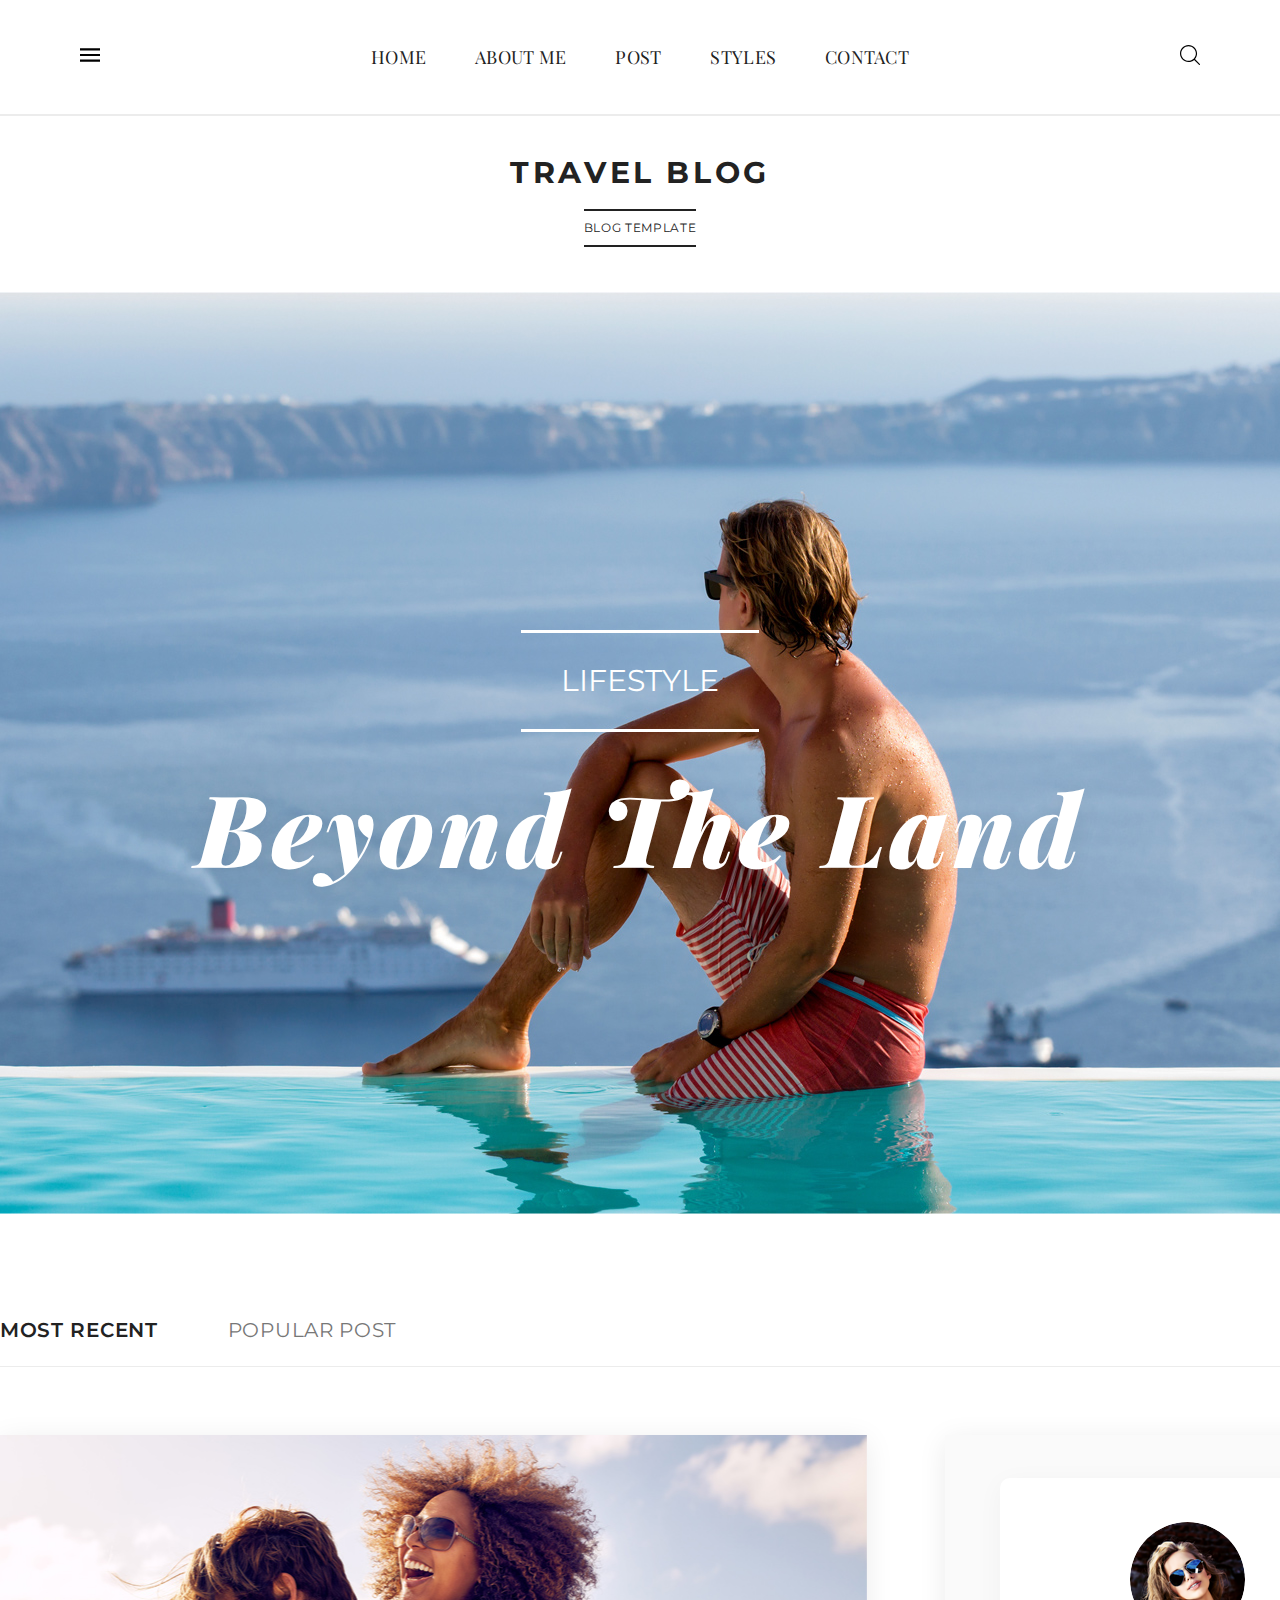
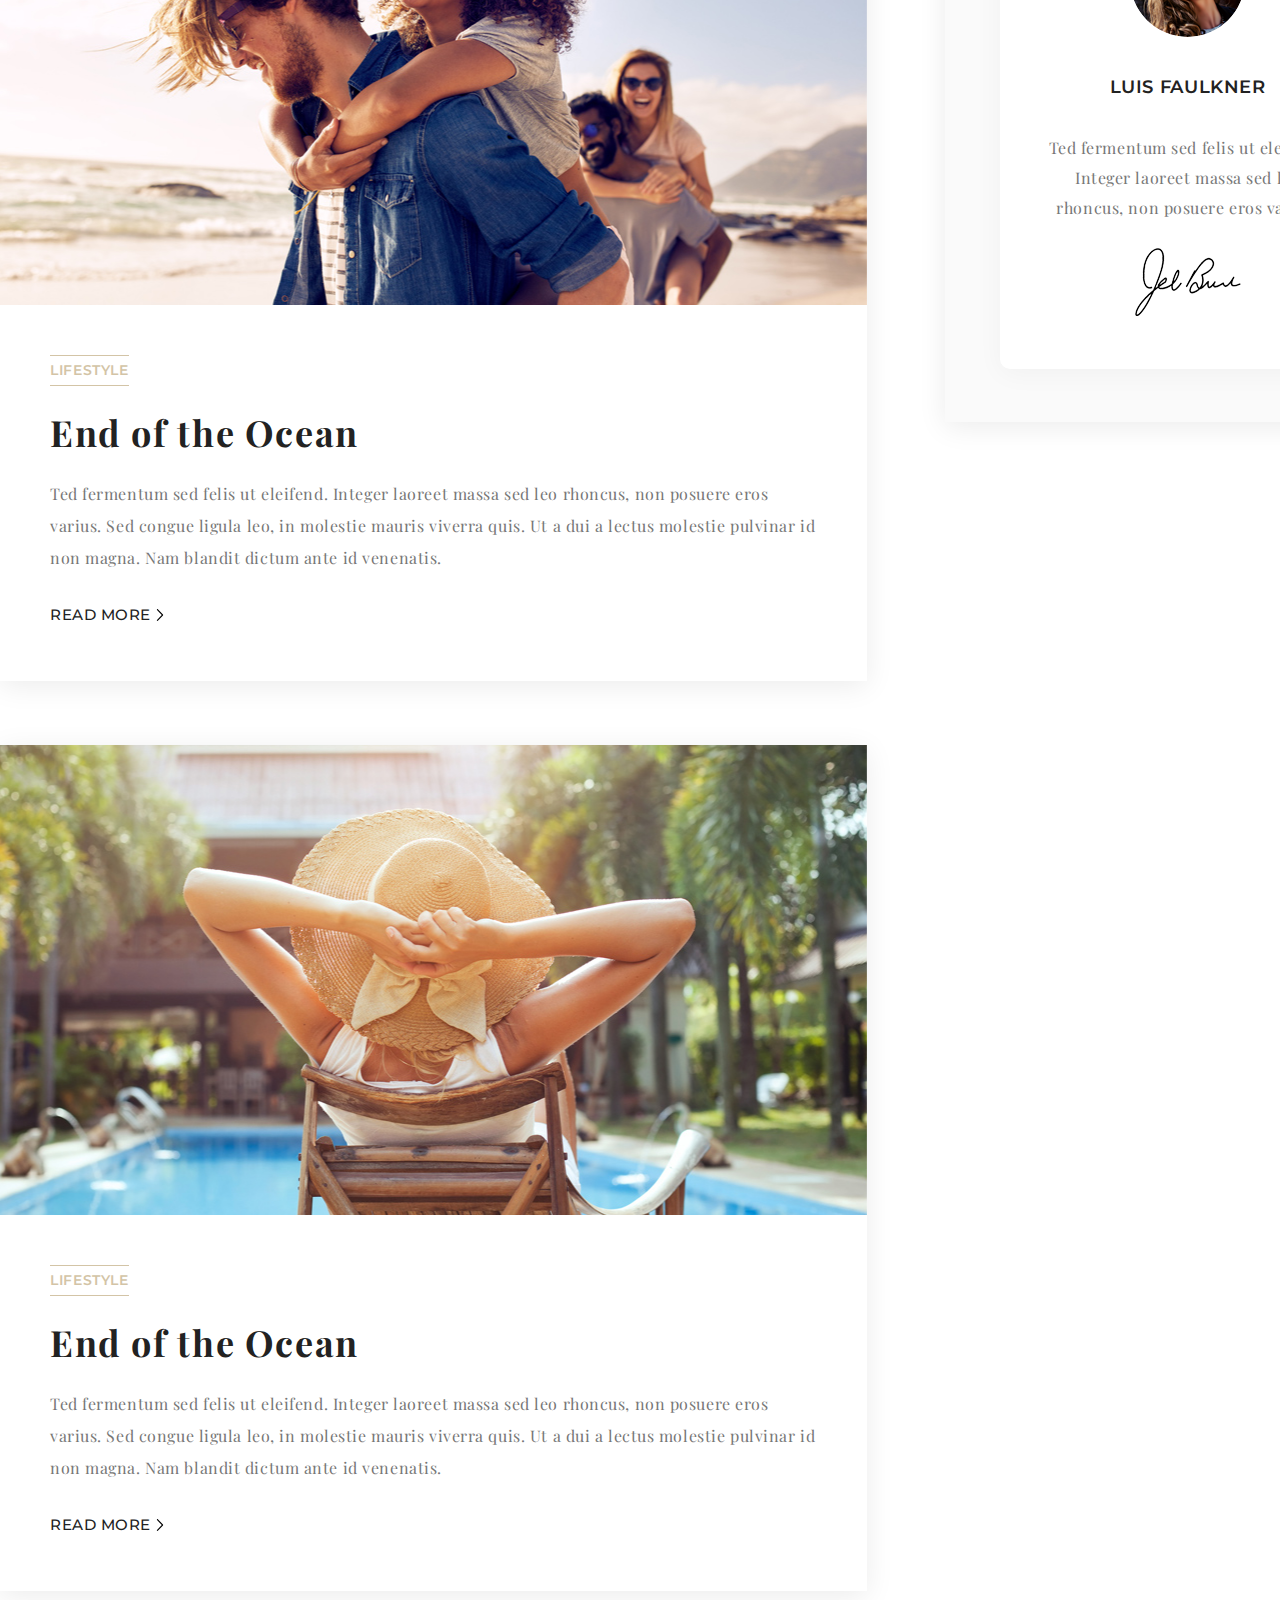
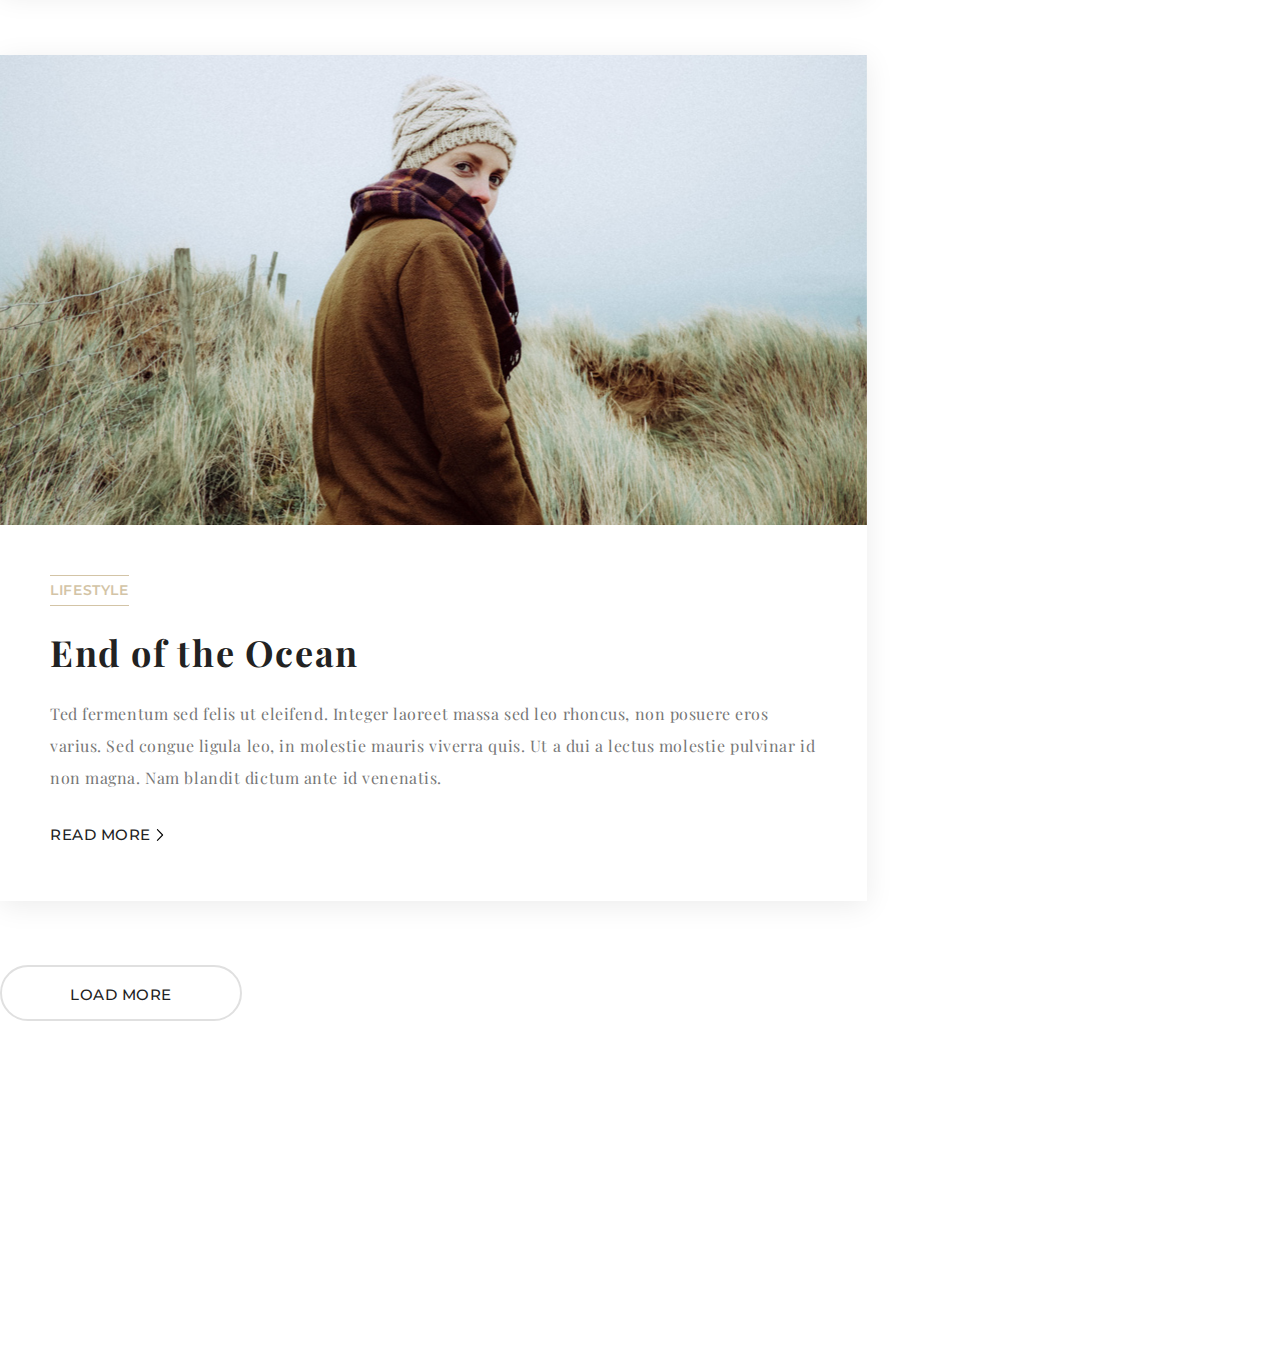
<file: travel-blog html part-1/index.html>
<!DOCTYPE html>
<html lang="en">
<head>
	<meta charset="UTF-8">
	<title>Travel Blog</title>
	<link rel="stylesheet" href="css/main.css">
	<link href="https://fonts.googleapis.com/css?family=Montserrat:400,500,700|Playfair+Display:400,700,900i&amp;subset=cyrillic" rel="stylesheet">

</head>
<body>

	<nav class="nav">
		<div class="nav__menu">
			<a href="#">
				<img src="img/icons/menu-button.svg" width="20" alt="">
			</a>
		</div>
		<div class="navigation">
			<a href="#" class="navigation__item">Home</a>
			<a href="#" class="navigation__item">ABOUT ME</a>
			<a href="#" class="navigation__item">Post</a>
			<a href="#" class="navigation__item">Styles</a>
			<a href="#" class="navigation__item">CONTACT</a>
		</div>
		<div class="nav__search">
			<a href="#">
				<img src="img/icons/magnifying-glass.svg" width="20" alt="">
			</a>
		</div>
	</nav>

	<header class="header" >
		<div class="header__title">Travel Blog</div>
		<div class="header__subtitle">Blog Template</div>
	</header>

	<div class="carousel">

		<div class="slide slide--one">
			<div class="slide__category">Lifestyle</div>
			<div class="slide__title">Beyond The Land</div>
		</div>
		
	</div>

	<main class="container">

		<div class="filter">
			<a href="#" class="filter__link filter__link--active">Most Recent</a>
			<a href="#" class="filter__link">Popular Post</a>
			<a href="#" class="filter__link filter__link--all-posts">All Post</a>
		</div>

		<div class="content-wrapper">
			<div class="content">

				<article class="post">
					<div class="post-img" style=" background-image: url(./img/post/post-1.jpg); "></div>
					<div class="post-content">

						<div class="post__cat">Lifestyle</div>
						<div class="post__title">End of the Ocean</div>
						<div class="post__text">Ted fermentum sed felis ut eleifend. Integer laoreet massa sed leo rhoncus, non posuere eros varius. Sed congue ligula leo, in molestie mauris viverra quis. Ut a dui a lectus molestie pulvinar id non magna. Nam blandit dictum ante id venenatis.  </div>
						<a href="#" class="read-more">Read More</a>

					</div>
				</article>

				<article class="post">
					<div class="post-img" style=" background-image: url(./img/post/post-2.jpg); "></div>
					<div class="post-content">

						<div class="post__cat">Lifestyle</div>
						<div class="post__title">End of the Ocean</div>
						<div class="post__text">Ted fermentum sed felis ut eleifend. Integer laoreet massa sed leo rhoncus, non posuere eros varius. Sed congue ligula leo, in molestie mauris viverra quis. Ut a dui a lectus molestie pulvinar id non magna. Nam blandit dictum ante id venenatis.  </div>
						<a href="#" class="read-more">Read More</a>

					</div>
				</article>

				<article class="post">
					<div class="post-img" style=" background-image: url(./img/post/post-3.jpg); "></div>
					<div class="post-content">

						<div class="post__cat">Lifestyle</div>
						<div class="post__title">End of the Ocean</div>
						<div class="post__text">Ted fermentum sed felis ut eleifend. Integer laoreet massa sed leo rhoncus, non posuere eros varius. Sed congue ligula leo, in molestie mauris viverra quis. Ut a dui a lectus molestie pulvinar id non magna. Nam blandit dictum ante id venenatis.  </div>
						<a href="#" class="read-more">Read More</a>

					</div>
				</article>

				<a href="#" class="load-more">Load More</a>

			</div>



			<div class="sidebar">

				<aside class="aside author">
					
					<div class="author__photo">
						<img src="img/avatar/img.png" alt="">
					</div>

					<div class="author__name">Luis Faulkner</div>
					<div class="author__text">Ted fermentum sed felis ut eleifend. Integer laoreet massa sed leo rhoncus, non posuere eros varius.</div>
					<img src="img/sign.png" class="author__sign" alt="">
					
				</aside>


				

			</div>
		</div>

	</main>


<br>
<br>
<br>
<br>
<br>
<br>
<br>
<br>
<br>
<br>
</body>
</html>
</file>
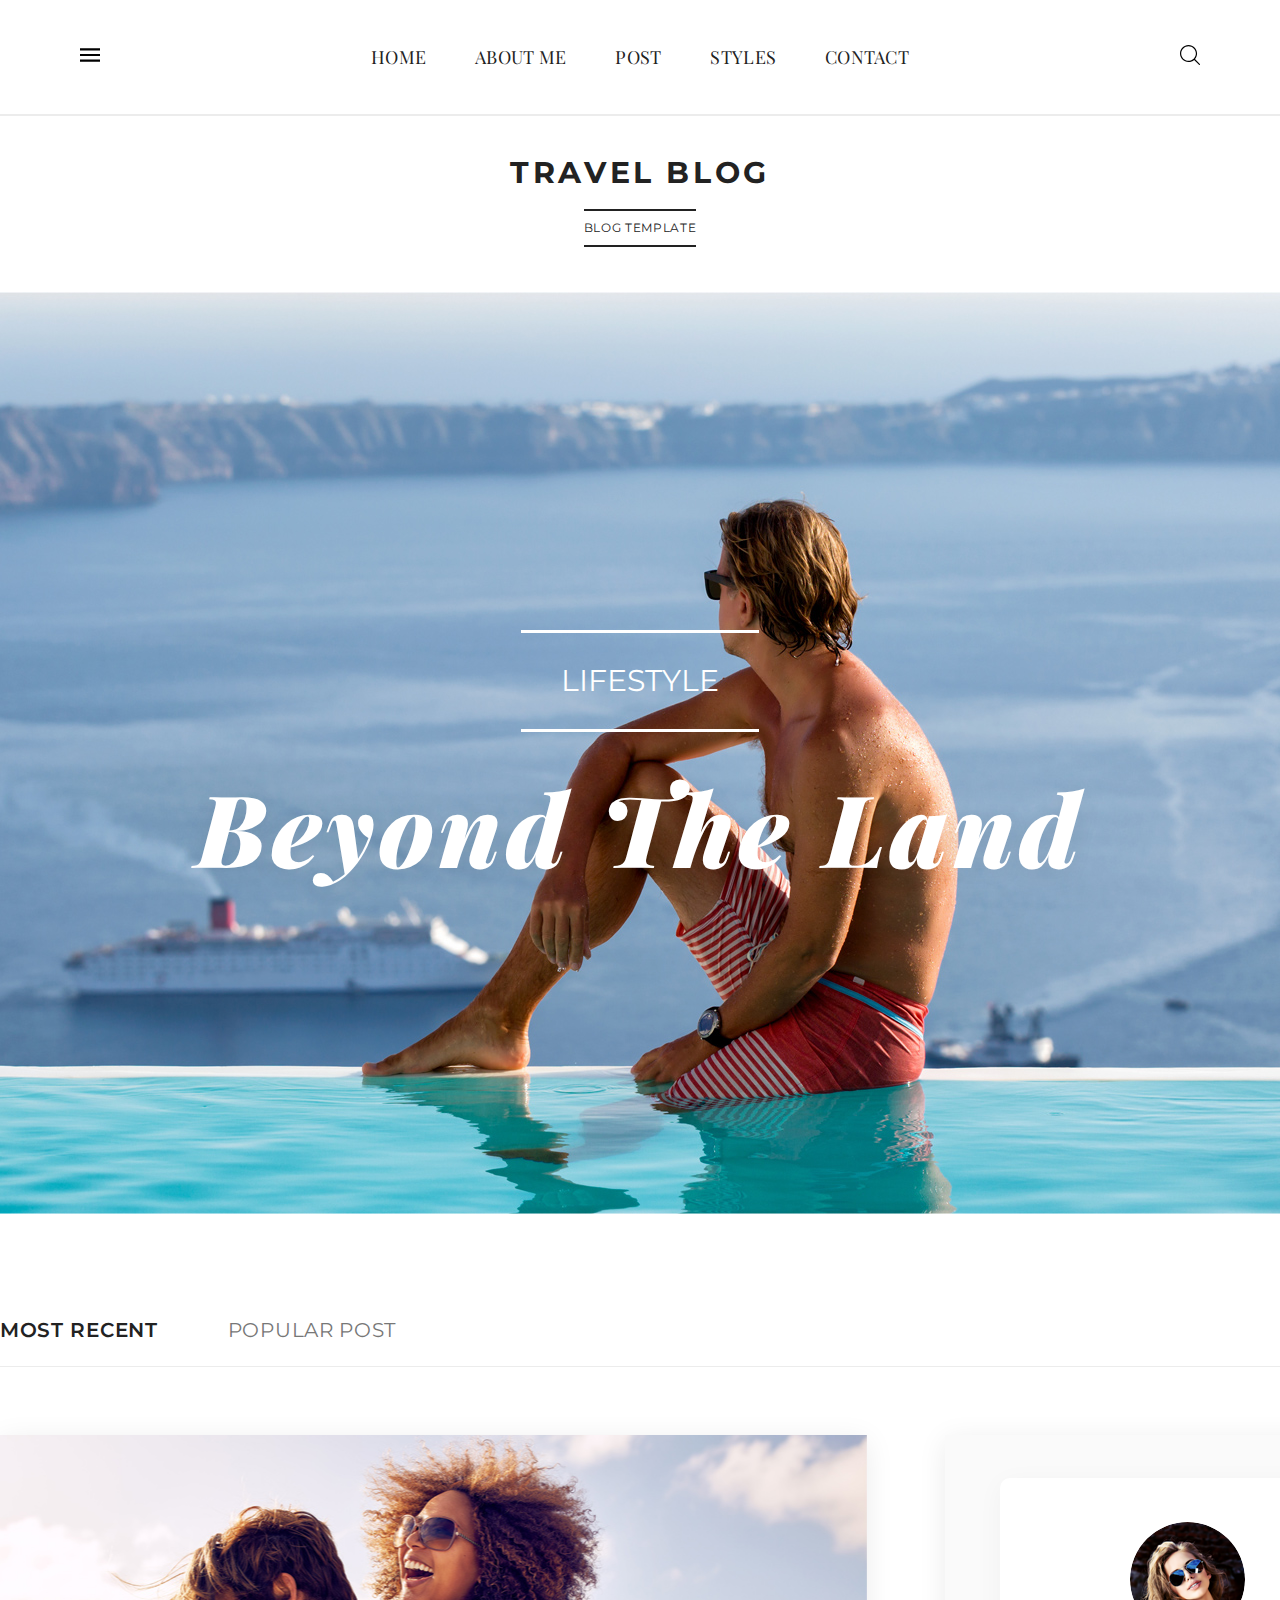
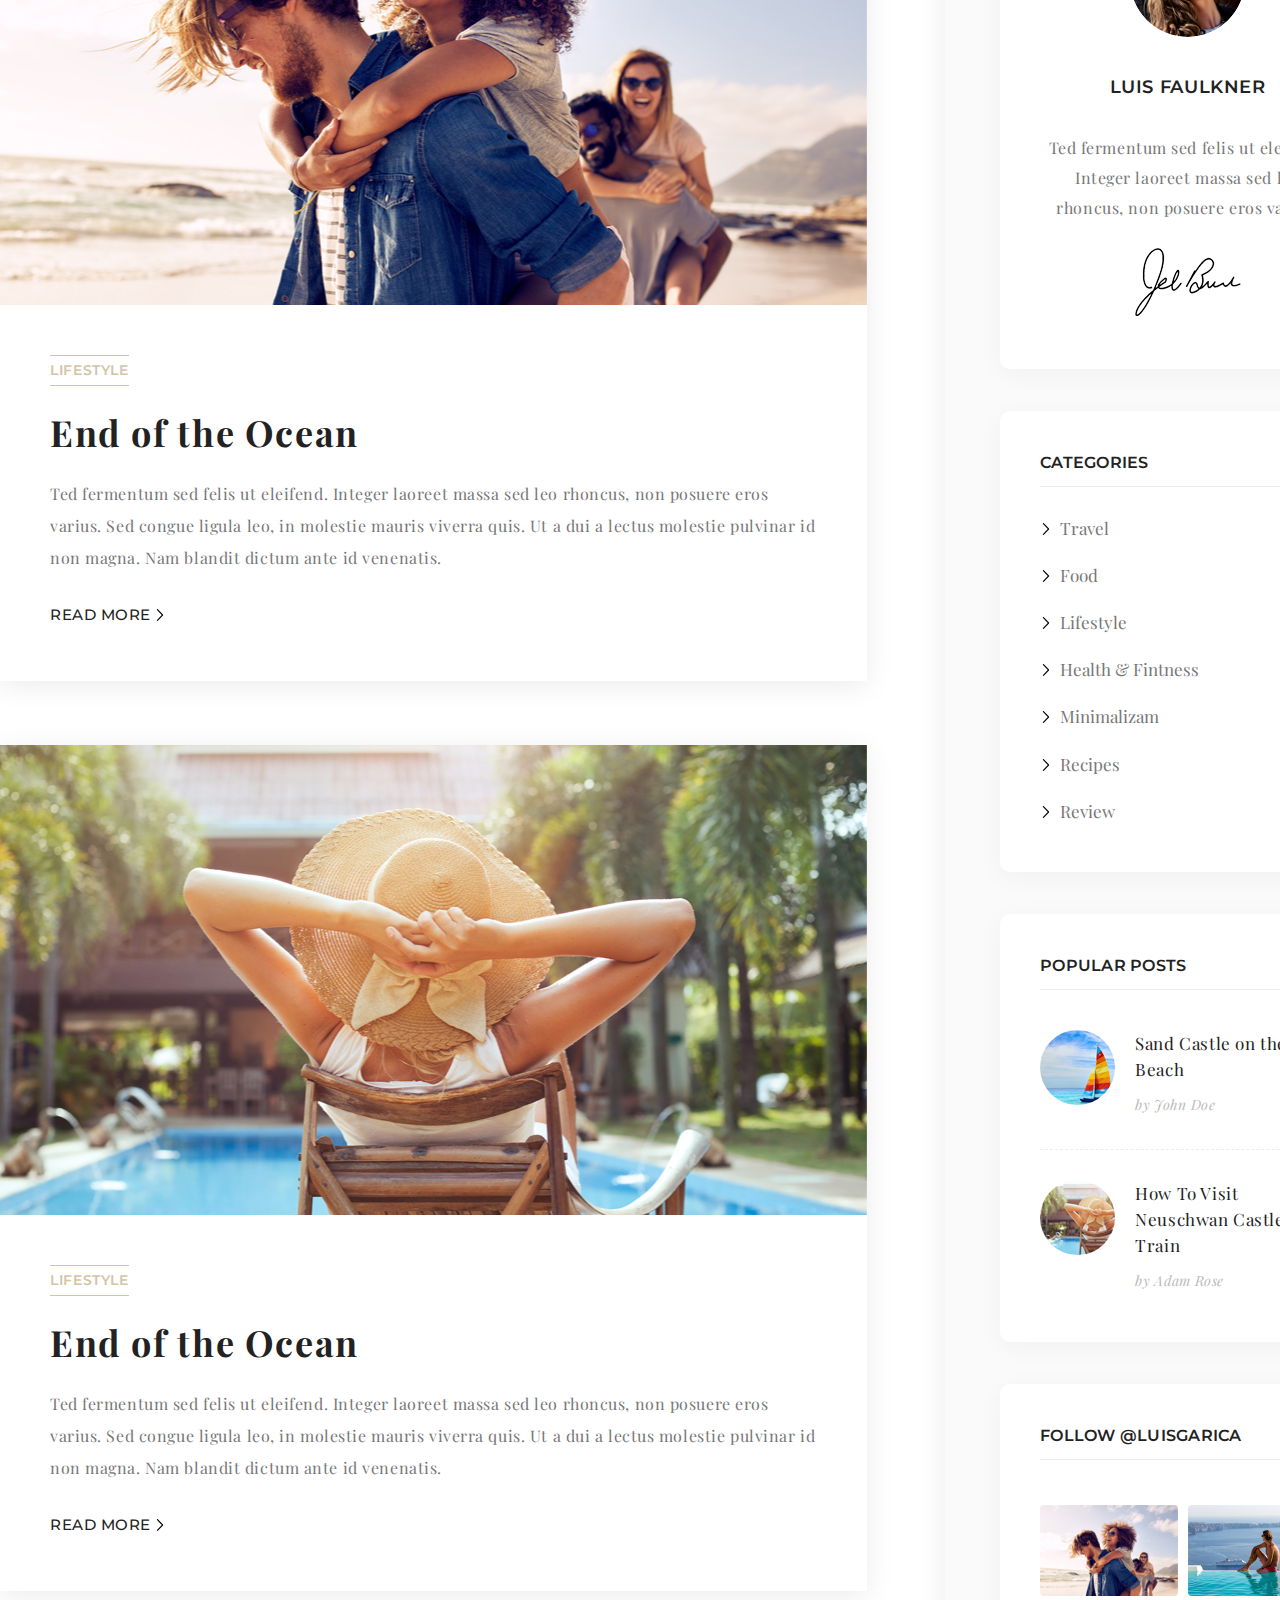
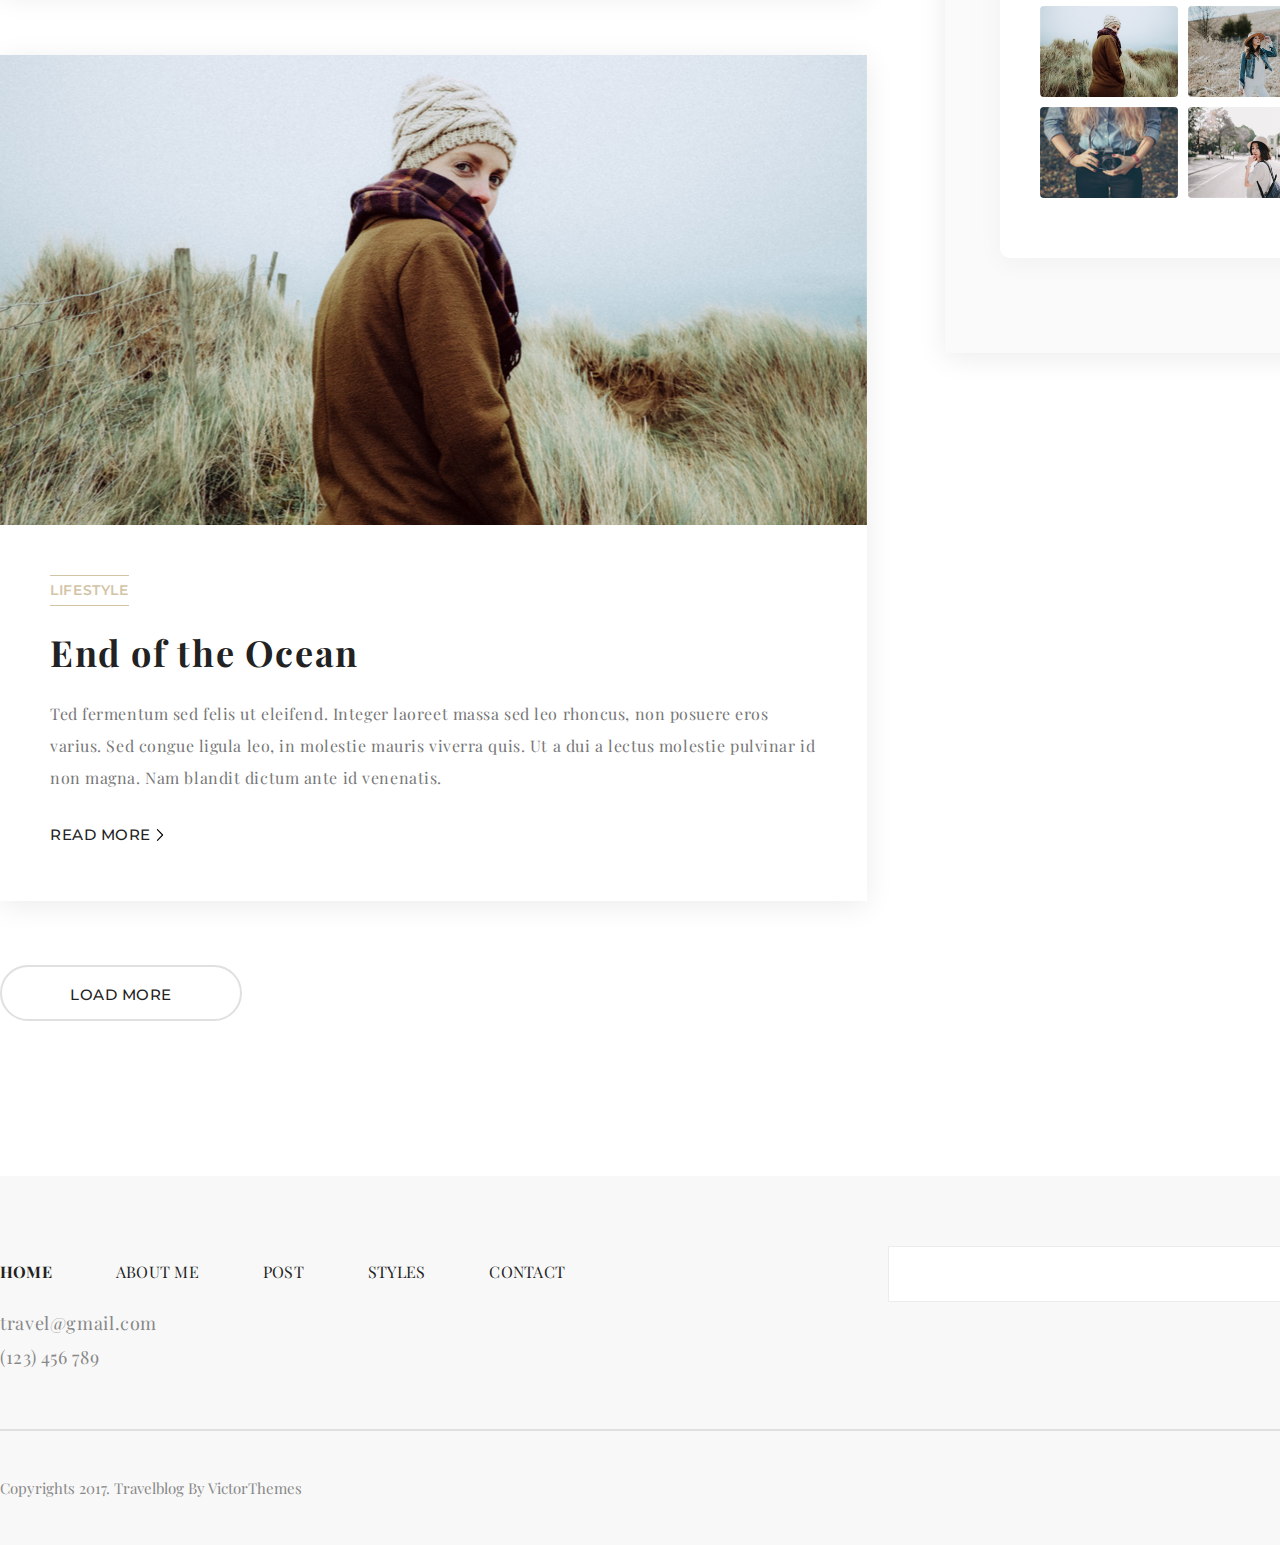
<file: travel-blog html part-2/index.html>
<!DOCTYPE html>
<html lang="en">

<head>
	<meta charset="UTF-8">
	<title>Travel Blog</title>
	<link rel="stylesheet" href="css/main.css">
	<link href="https://fonts.googleapis.com/css?family=Montserrat:400,500,700|Playfair+Display:400,400i,700,900i&amp;subset=cyrillic" rel="stylesheet">
	<link rel="stylesheet" href="https://use.fontawesome.com/releases/v5.3.1/css/all.css" integrity="sha384-mzrmE5qonljUremFsqc01SB46JvROS7bZs3IO2EmfFsd15uHvIt+Y8vEf7N7fWAU" crossorigin="anonymous">



</head>

<body>

	<nav class="nav">
		<div class="nav__menu">
			<a href="#">
				<img src="img/icons/menu-button.svg" width="20" alt="">
			</a>
		</div>
		<div class="navigation">
			<a href="#" class="navigation__item">Home</a>
			<a href="#" class="navigation__item">ABOUT ME</a>
			<a href="#" class="navigation__item">Post</a>
			<a href="#" class="navigation__item">Styles</a>
			<a href="#" class="navigation__item">CONTACT</a>
		</div>
		<div class="nav__search">
			<a href="#">
				<img src="img/icons/magnifying-glass.svg" width="20" alt="">
			</a>
		</div>
	</nav>

	<header class="header">
		<div class="header__title">Travel Blog</div>
		<div class="header__subtitle">Blog Template</div>
	</header>

	<div class="carousel">

		<div class="slide slide--one">
			<div class="slide__category">Lifestyle</div>
			<div class="slide__title">Beyond The Land</div>
		</div>

	</div>

	<main class="container">

		<div class="filter">
			<a href="#" class="filter__link filter__link--active">Most Recent</a>
			<a href="#" class="filter__link">Popular Post</a>
			<a href="#" class="filter__link filter__link--all-posts">All Post</a>
		</div>

		<div class="content-wrapper">
			<div class="content">

				<article class="post">
					<div class="post-img" style=" background-image: url(./img/post/post-1.jpg); "></div>
					<div class="post-content">

						<div class="post__cat">Lifestyle</div>
						<div class="post__title">End of the Ocean</div>
						<div class="post__text">Ted fermentum sed felis ut eleifend. Integer laoreet massa sed leo rhoncus, non posuere eros varius. Sed congue ligula leo, in molestie mauris viverra quis. Ut a dui a lectus molestie pulvinar id non magna. Nam blandit dictum ante id venenatis. </div>
						<a href="#" class="read-more">Read More</a>

					</div>
				</article>

				<article class="post">
					<div class="post-img" style=" background-image: url(./img/post/post-2.jpg); "></div>
					<div class="post-content">

						<div class="post__cat">Lifestyle</div>
						<div class="post__title">End of the Ocean</div>
						<div class="post__text">Ted fermentum sed felis ut eleifend. Integer laoreet massa sed leo rhoncus, non posuere eros varius. Sed congue ligula leo, in molestie mauris viverra quis. Ut a dui a lectus molestie pulvinar id non magna. Nam blandit dictum ante id venenatis. </div>
						<a href="#" class="read-more">Read More</a>

					</div>
				</article>

				<article class="post">
					<div class="post-img" style=" background-image: url(./img/post/post-3.jpg); "></div>
					<div class="post-content">

						<div class="post__cat">Lifestyle</div>
						<div class="post__title">End of the Ocean</div>
						<div class="post__text">Ted fermentum sed felis ut eleifend. Integer laoreet massa sed leo rhoncus, non posuere eros varius. Sed congue ligula leo, in molestie mauris viverra quis. Ut a dui a lectus molestie pulvinar id non magna. Nam blandit dictum ante id venenatis. </div>
						<a href="#" class="read-more">Read More</a>

					</div>
				</article>

				<a href="#" class="load-more">Load More</a>

			</div>

			<div class="sidebar">

				<aside class="aside author">
					<div class="author__photo">
						<img src="img/avatar/img.png" alt="">
					</div>
					<div class="author__name">Luis Faulkner</div>
					<div class="author__text">Ted fermentum sed felis ut eleifend. Integer laoreet massa sed leo rhoncus, non posuere eros varius.</div>
					<img src="img/sign.png" class="author__sign" alt="">
				</aside>

				<aside class="aside">
					<div class="aside__header">Categories</div>
					<ul class="aside-list">
						<li class="aside-list__item">Travel</li>
						<li class="aside-list__item">Food</li>
						<li class="aside-list__item">Lifestyle</li>
						<li class="aside-list__item">Health & Fintness</li>
						<li class="aside-list__item">Minimalizam</li>
						<li class="aside-list__item">Recipes</li>
						<li class="aside-list__item">Review</li>
					</ul>
				</aside>


				<aside class="aside">
					<div class="aside__header">Popular Posts</div>

					<div class="popular-post popular-post--margin-top">
						<div class="popular-post__img">
							<img src="img/popular/popular-1.jpg" alt="">
						</div>
						<div class="popular-post-content">
							<div class="popular-post__title">Sand Castle on the Beach</div>
							<div class="popular-post__author">by John Doe</div>
						</div>
					</div>

					<div class="popular-post">
						<div class="popular-post__img">
							<img src="img/popular/popular-2.jpg" alt="">
						</div>
						<div class="popular-post-content">
							<div class="popular-post__title">How To Visit Neuschwan Castle By Train</div>
							<div class="popular-post__author">by Adam Rose</div>
						</div>
					</div>
				</aside>

				<aside class="aside">
					<div class="aside__header aside__header--insta">Follow @Luisgarica</div>
					<div class="instagram">
						<div class="instagram__img"><img src="img/insta/insta-1.jpg" alt=""></div>	
						<div class="instagram__img"><img src="img/insta/insta-2.jpg" alt=""></div>	
						<div class="instagram__img"><img src="img/insta/insta-3.jpg" alt=""></div>	
						<div class="instagram__img"><img src="img/insta/insta-4.jpg" alt=""></div>	
						<div class="instagram__img"><img src="img/insta/insta-5.jpg" alt=""></div>	
						<div class="instagram__img"><img src="img/insta/insta-6.jpg" alt=""></div>	
					</div>
				</aside>

			</div>
		</div>
	</main>



	<footer class="footer">
		<div class="container">

	
			<div class="footer-nav-wrapper">
				<div class="footer-nav">
					<a href="#" class="footer-nav__link footer-nav__link--active">HOME</a>
					<a href="#" class="footer-nav__link">ABOUT ME</a>
					<a href="#" class="footer-nav__link">POST</a>
					<a href="#" class="footer-nav__link">STYLES</a>
					<a href="#" class="footer-nav__link">CONTACT</a>
				</div>
				<form class="footer-form" action="">
					<input class="footer-form__input" type="text">
					<input class="footer-form__submit" type="submit" value="">
				</form>		
			</div>		

			<div class="footer-contacts">
				<p>travel@gmail.com</p>
				<p>(123) 456 789</p>
			</div>

			


			<div class="footer-line"></div>
			<div class="footer-copyright">
				
				<p><i class="far fa-copyright"></i> Copyrights 2017. Travelblog By VictorThemes</p>

				<div class="social">
					<div class="social__icon"><a href="#" class="fab fa-facebook-f"></a></div>
					<div class="social__icon"><a href="#" class="fab fa-twitter"></a></div>
					<div class="social__icon"><a href="#" class="fab fa-instagram"></a></div>
				</div>

			</div>

		</div>
	</footer>




	
</body>

</html>
</file>
<file: travel-blog html part-1/css/main.css>
/*
font-family: 'Playfair Display', serif;
font-family: 'Montserrat', sans-serif;
*/
/*! normalize.css v8.0.0 | MIT License | github.com/necolas/normalize.css */
/* Document
   ========================================================================== */
/**
 * 1. Correct the line height in all browsers.
 * 2. Prevent adjustments of font size after orientation changes in iOS.
 */
html {
  line-height: 1.15;
  /* 1 */
  -webkit-text-size-adjust: 100%;
  /* 2 */
}
/* Sections
   ========================================================================== */
/**
 * Remove the margin in all browsers.
 */
body {
  margin: 0;
}
/**
 * Correct the font size and margin on `h1` elements within `section` and
 * `article` contexts in Chrome, Firefox, and Safari.
 */
h1 {
  font-size: 2em;
  margin: 0.67em 0;
}
/* Grouping content
   ========================================================================== */
/**
 * 1. Add the correct box sizing in Firefox.
 * 2. Show the overflow in Edge and IE.
 */
hr {
  -webkit-box-sizing: content-box;
          box-sizing: content-box;
  /* 1 */
  height: 0;
  /* 1 */
  overflow: visible;
  /* 2 */
}
/**
 * 1. Correct the inheritance and scaling of font size in all browsers.
 * 2. Correct the odd `em` font sizing in all browsers.
 */
pre {
  font-family: monospace, monospace;
  /* 1 */
  font-size: 1em;
  /* 2 */
}
/* Text-level semantics
   ========================================================================== */
/**
 * Remove the gray background on active links in IE 10.
 */
a {
  background-color: transparent;
}
/**
 * 1. Remove the bottom border in Chrome 57-
 * 2. Add the correct text decoration in Chrome, Edge, IE, Opera, and Safari.
 */
abbr[title] {
  border-bottom: none;
  /* 1 */
  text-decoration: underline;
  /* 2 */
  -webkit-text-decoration: underline dotted;
          text-decoration: underline dotted;
  /* 2 */
}
/**
 * Add the correct font weight in Chrome, Edge, and Safari.
 */
b,
strong {
  font-weight: bolder;
}
/**
 * 1. Correct the inheritance and scaling of font size in all browsers.
 * 2. Correct the odd `em` font sizing in all browsers.
 */
code,
kbd,
samp {
  font-family: monospace, monospace;
  /* 1 */
  font-size: 1em;
  /* 2 */
}
/**
 * Add the correct font size in all browsers.
 */
small {
  font-size: 80%;
}
/**
 * Prevent `sub` and `sup` elements from affecting the line height in
 * all browsers.
 */
sub,
sup {
  font-size: 75%;
  line-height: 0;
  position: relative;
  vertical-align: baseline;
}
sub {
  bottom: -0.25em;
}
sup {
  top: -0.5em;
}
/* Embedded content
   ========================================================================== */
/**
 * Remove the border on images inside links in IE 10.
 */
img {
  border-style: none;
}
/* Forms
   ========================================================================== */
/**
 * 1. Change the font styles in all browsers.
 * 2. Remove the margin in Firefox and Safari.
 */
button,
input,
optgroup,
select,
textarea {
  font-family: inherit;
  /* 1 */
  font-size: 100%;
  /* 1 */
  line-height: 1.15;
  /* 1 */
  margin: 0;
  /* 2 */
}
/**
 * Show the overflow in IE.
 * 1. Show the overflow in Edge.
 */
button,
input {
  /* 1 */
  overflow: visible;
}
/**
 * Remove the inheritance of text transform in Edge, Firefox, and IE.
 * 1. Remove the inheritance of text transform in Firefox.
 */
button,
select {
  /* 1 */
  text-transform: none;
}
/**
 * Correct the inability to style clickable types in iOS and Safari.
 */
button,
[type="button"],
[type="reset"],
[type="submit"] {
  -webkit-appearance: button;
}
/**
 * Remove the inner border and padding in Firefox.
 */
button::-moz-focus-inner,
[type="button"]::-moz-focus-inner,
[type="reset"]::-moz-focus-inner,
[type="submit"]::-moz-focus-inner {
  border-style: none;
  padding: 0;
}
/**
 * Restore the focus styles unset by the previous rule.
 */
button:-moz-focusring,
[type="button"]:-moz-focusring,
[type="reset"]:-moz-focusring,
[type="submit"]:-moz-focusring {
  outline: 1px dotted ButtonText;
}
/**
 * Correct the padding in Firefox.
 */
fieldset {
  padding: 0.35em 0.75em 0.625em;
}
/**
 * 1. Correct the text wrapping in Edge and IE.
 * 2. Correct the color inheritance from `fieldset` elements in IE.
 * 3. Remove the padding so developers are not caught out when they zero out
 *    `fieldset` elements in all browsers.
 */
legend {
  -webkit-box-sizing: border-box;
          box-sizing: border-box;
  /* 1 */
  color: inherit;
  /* 2 */
  display: table;
  /* 1 */
  max-width: 100%;
  /* 1 */
  padding: 0;
  /* 3 */
  white-space: normal;
  /* 1 */
}
/**
 * Add the correct vertical alignment in Chrome, Firefox, and Opera.
 */
progress {
  vertical-align: baseline;
}
/**
 * Remove the default vertical scrollbar in IE 10+.
 */
textarea {
  overflow: auto;
}
/**
 * 1. Add the correct box sizing in IE 10.
 * 2. Remove the padding in IE 10.
 */
[type="checkbox"],
[type="radio"] {
  -webkit-box-sizing: border-box;
          box-sizing: border-box;
  /* 1 */
  padding: 0;
  /* 2 */
}
/**
 * Correct the cursor style of increment and decrement buttons in Chrome.
 */
[type="number"]::-webkit-inner-spin-button,
[type="number"]::-webkit-outer-spin-button {
  height: auto;
}
/**
 * 1. Correct the odd appearance in Chrome and Safari.
 * 2. Correct the outline style in Safari.
 */
[type="search"] {
  -webkit-appearance: textfield;
  /* 1 */
  outline-offset: -2px;
  /* 2 */
}
/**
 * Remove the inner padding in Chrome and Safari on macOS.
 */
[type="search"]::-webkit-search-decoration {
  -webkit-appearance: none;
}
/**
 * 1. Correct the inability to style clickable types in iOS and Safari.
 * 2. Change font properties to `inherit` in Safari.
 */
::-webkit-file-upload-button {
  -webkit-appearance: button;
  /* 1 */
  font: inherit;
  /* 2 */
}
/* Interactive
   ========================================================================== */
/*
 * Add the correct display in Edge, IE 10+, and Firefox.
 */
details {
  display: block;
}
/*
 * Add the correct display in all browsers.
 */
summary {
  display: list-item;
}
/* Misc
   ========================================================================== */
/**
 * Add the correct display in IE 10+.
 */
template {
  display: none;
}
/**
 * Add the correct display in IE 10.
 */
[hidden] {
  display: none;
}
* {
  -webkit-box-sizing: border-box;
          box-sizing: border-box;
}
body {
  font-family: 'Playfair Display', serif;
  color: #222222;
}
.nav {
  width: 100%;
  height: 116px;
  border-bottom: 2px solid #ececec;
  display: -webkit-box;
  display: -ms-flexbox;
  display: flex;
  -webkit-box-orient: horizontal;
  -webkit-box-direction: normal;
      -ms-flex-direction: row;
          flex-direction: row;
  -webkit-box-pack: justify;
      -ms-flex-pack: justify;
          justify-content: space-between;
  -webkit-box-align: center;
      -ms-flex-align: center;
          align-items: center;
  padding-left: 80px;
  padding-right: 80px;
}
.navigation__item {
  color: #222222;
  font-size: 18px;
  font-weight: 400;
  line-height: 52px;
  text-transform: uppercase;
  letter-spacing: 0.27px;
  text-decoration: none;
  margin-right: 45px;
  -webkit-transition: 0.2s all ease-in;
  transition: 0.2s all ease-in;
  border-bottom: 1px solid transparent;
  padding-bottom: 6px;
}
.navigation__item:last-child {
  margin-right: 0;
}
.navigation__item:hover {
  border-bottom: 1px solid #777;
  padding-bottom: 2px;
}
.header {
  padding-top: 35px;
  padding-bottom: 45px;
  text-align: center;
  display: -webkit-box;
  display: -ms-flexbox;
  display: flex;
  -webkit-box-orient: vertical;
  -webkit-box-direction: normal;
      -ms-flex-direction: column;
          flex-direction: column;
  -webkit-box-align: center;
      -ms-flex-align: center;
          align-items: center;
}
.header__title {
  font-family: Montserrat;
  font-size: 30px;
  font-weight: 700;
  line-height: 43.29px;
  text-transform: uppercase;
  letter-spacing: 3.6px;
  margin-bottom: 15px;
}
.header__subtitle {
  font-family: Montserrat;
  font-size: 12px;
  font-weight: 400;
  line-height: 1;
  text-transform: uppercase;
  letter-spacing: 0.68px;
  padding: 11px 0;
  border-top: 2px solid #222222;
  border-bottom: 2px solid #222222;
}
.carousel {
  width: 100%;
  height: 922px;
  background-color: #7ED0EE;
  margin-bottom: 100px;
}
.slide {
  color: #ffffff;
  display: -webkit-box;
  display: -ms-flexbox;
  display: flex;
  -webkit-box-orient: vertical;
  -webkit-box-direction: normal;
      -ms-flex-direction: column;
          flex-direction: column;
  -webkit-box-pack: center;
      -ms-flex-pack: center;
          justify-content: center;
  -webkit-box-align: center;
      -ms-flex-align: center;
          align-items: center;
  text-align: center;
  height: 100%;
}
.slide__category {
  font-family: 'Montserrat', sans-serif;
  font-size: 30px;
  font-weight: 400;
  line-height: 52px;
  text-transform: uppercase;
  letter-spacing: 1;
  border-top: 3px solid #fff;
  border-bottom: 3px solid #fff;
  padding: 22px 40px;
  margin-bottom: 45px;
}
.slide__title {
  text-shadow: 0 5px 24px rgba(0, 0, 0, 0.07);
  color: #ffffff;
  font-family: 'Playfair Display', serif;
  font-weight: 900;
  font-style: italic;
  font-size: 100px;
  line-height: 1;
  letter-spacing: 4.5px;
}
.slide--one {
  background-image: url(../img/bg/header-bg.jpg);
  background-repeat: no-repeat;
  background-size: cover;
  background-position: center;
}
.container {
  width: 1430px;
  margin-left: auto;
  margin-right: auto;
}
.content-wrapper {
  display: -webkit-box;
  display: -ms-flexbox;
  display: flex;
  -webkit-box-orient: horizontal;
  -webkit-box-direction: normal;
      -ms-flex-direction: row;
          flex-direction: row;
  -webkit-box-pack: justify;
      -ms-flex-pack: justify;
          justify-content: space-between;
  -webkit-box-align: start;
      -ms-flex-align: start;
          align-items: flex-start;
  margin-bottom: 155px;
}
.content {
  width: 60.6%;
}
.filter {
  display: -webkit-box;
  display: -ms-flexbox;
  display: flex;
  padding-bottom: 20px;
  border-bottom: 1px solid #ececec;
  margin-bottom: 68px;
}
.filter__link {
  color: #777777;
  font-family: 'Montserrat', sans-serif;
  font-size: 20px;
  font-weight: 400;
  line-height: 32px;
  text-transform: uppercase;
  letter-spacing: 0.7px;
  text-decoration: none;
}
.filter__link:first-child {
  margin-right: 70px;
}
.filter__link:last-child {
  margin-left: auto;
}
.filter__link--active {
  color: #222222;
  font-weight: 600;
}
.filter__link--all-posts {
  position: relative;
  margin-right: 15px;
}
.filter__link--all-posts:after {
  position: absolute;
  right: -15px;
  top: 10px;
  content: "";
  width: 12px;
  height: 14px;
  display: block;
  background-image: url(../img/icons/down-arrow.svg);
  background-size: contain;
  background-repeat: no-repeat;
}
.post {
  -webkit-box-shadow: 0 5px 27px rgba(0, 0, 0, 0.08);
          box-shadow: 0 5px 27px rgba(0, 0, 0, 0.08);
  background-color: #ffffff;
  margin-bottom: 64px;
}
.post-img {
  height: 470px;
  width: 100%;
  background-size: cover;
  background-repeat: no-repeat;
  background-position: center;
}
.post-content {
  padding: 50px;
}
.post__cat {
  font-family: 'Montserrat', sans-serif;
  color: #d3c4a6;
  font-size: 14px;
  font-weight: 600;
  line-height: 1px;
  text-transform: uppercase;
  letter-spacing: 0.63px;
  padding: 14px 0;
  border-top: 1px solid #d3c4a6;
  border-bottom: 1px solid #d3c4a6;
  display: inline-block;
  margin-bottom: 20px;
}
.post__title {
  font-family: 'Playfair Display', serif;
  font-size: 36px;
  font-weight: 700;
  line-height: 52px;
  letter-spacing: 1.62px;
  margin-bottom: 20px;
}
.post__text {
  color: #777777;
  font-family: 'Playfair Display', serif;
  font-size: 16px;
  font-weight: 400;
  line-height: 32px;
  letter-spacing: 0.56px;
  margin-bottom: 25px;
}
.read-more {
  color: #222222;
  font-family: 'Montserrat', sans-serif;
  font-size: 15px;
  font-weight: 500;
  line-height: 32px;
  text-transform: uppercase;
  letter-spacing: 0.53px;
  position: relative;
  margin-right: 15px;
  display: inline-block;
  text-decoration: none;
}
.read-more:after {
  position: absolute;
  right: -15px;
  top: 10px;
  content: "";
  width: 12px;
  height: 14px;
  display: block;
  background-image: url(../img/icons/right-arrow.svg);
  background-size: contain;
  background-repeat: no-repeat;
}
.load-more {
  color: #222222;
  font-family: 'Montserrat', sans-serif;
  font-size: 15px;
  font-weight: 500;
  line-height: 56px;
  text-transform: uppercase;
  letter-spacing: 0.53px;
  padding-left: 68px;
  padding-right: 68px;
  display: inline-block;
  height: 56px;
  border: 2px solid #e0e0e0;
  border-radius: 40px;
  text-decoration: none;
}
.sidebar {
  width: 33.9%;
  -webkit-box-shadow: 0 5px 27px rgba(0, 0, 0, 0.08);
          box-shadow: 0 5px 27px rgba(0, 0, 0, 0.08);
  background-color: #fafafa;
  padding: 43px 55px 53px;
}
.aside {
  border-radius: 10px;
  -webkit-box-shadow: 0 5px 27px rgba(0, 0, 0, 0.04);
          box-shadow: 0 5px 27px rgba(0, 0, 0, 0.04);
  background-color: #ffffff;
  padding-left: 40px;
  padding-right: 40px;
  padding-top: 44px;
  padding-bottom: 50px;
}
.author {
  text-align: center;
}
.author__photo {
  border-radius: 50%;
  width: 115px;
  height: 115px;
  margin-bottom: 30px;
  overflow: hidden;
  margin-left: auto;
  margin-right: auto;
  display: inline-block;
}
.author__photo img {
  max-width: 100%;
  height: auto;
}
.author__name {
  font-family: 'Montserrat', sans-serif;
  font-size: 18px;
  font-weight: 600;
  line-height: 32px;
  text-transform: uppercase;
  letter-spacing: 0.63px;
  margin-bottom: 30px;
}
.author__text {
  color: #777777;
  font-size: 16px;
  font-weight: 400;
  line-height: 30px;
  letter-spacing: 0.56px;
  margin-bottom: 25px;
}
/*# sourceMappingURL=main.css.map */
</file>
<file: travel-blog html part-2/css/main.css>
/*
font-family: 'Playfair Display', serif;
font-family: 'Montserrat', sans-serif;
*/
/*! normalize.css v8.0.0 | MIT License | github.com/necolas/normalize.css */
/* Document
   ========================================================================== */
/**
 * 1. Correct the line height in all browsers.
 * 2. Prevent adjustments of font size after orientation changes in iOS.
 */
html {
  line-height: 1.15;
  /* 1 */
  -webkit-text-size-adjust: 100%;
  /* 2 */
}
/* Sections
   ========================================================================== */
/**
 * Remove the margin in all browsers.
 */
body {
  margin: 0;
}
/**
 * Correct the font size and margin on `h1` elements within `section` and
 * `article` contexts in Chrome, Firefox, and Safari.
 */
h1 {
  font-size: 2em;
  margin: 0.67em 0;
}
/* Grouping content
   ========================================================================== */
/**
 * 1. Add the correct box sizing in Firefox.
 * 2. Show the overflow in Edge and IE.
 */
hr {
  -webkit-box-sizing: content-box;
          box-sizing: content-box;
  /* 1 */
  height: 0;
  /* 1 */
  overflow: visible;
  /* 2 */
}
/**
 * 1. Correct the inheritance and scaling of font size in all browsers.
 * 2. Correct the odd `em` font sizing in all browsers.
 */
pre {
  font-family: monospace, monospace;
  /* 1 */
  font-size: 1em;
  /* 2 */
}
/* Text-level semantics
   ========================================================================== */
/**
 * Remove the gray background on active links in IE 10.
 */
a {
  background-color: transparent;
}
/**
 * 1. Remove the bottom border in Chrome 57-
 * 2. Add the correct text decoration in Chrome, Edge, IE, Opera, and Safari.
 */
abbr[title] {
  border-bottom: none;
  /* 1 */
  text-decoration: underline;
  /* 2 */
  -webkit-text-decoration: underline dotted;
          text-decoration: underline dotted;
  /* 2 */
}
/**
 * Add the correct font weight in Chrome, Edge, and Safari.
 */
b,
strong {
  font-weight: bolder;
}
/**
 * 1. Correct the inheritance and scaling of font size in all browsers.
 * 2. Correct the odd `em` font sizing in all browsers.
 */
code,
kbd,
samp {
  font-family: monospace, monospace;
  /* 1 */
  font-size: 1em;
  /* 2 */
}
/**
 * Add the correct font size in all browsers.
 */
small {
  font-size: 80%;
}
/**
 * Prevent `sub` and `sup` elements from affecting the line height in
 * all browsers.
 */
sub,
sup {
  font-size: 75%;
  line-height: 0;
  position: relative;
  vertical-align: baseline;
}
sub {
  bottom: -0.25em;
}
sup {
  top: -0.5em;
}
/* Embedded content
   ========================================================================== */
/**
 * Remove the border on images inside links in IE 10.
 */
img {
  border-style: none;
}
/* Forms
   ========================================================================== */
/**
 * 1. Change the font styles in all browsers.
 * 2. Remove the margin in Firefox and Safari.
 */
button,
input,
optgroup,
select,
textarea {
  font-family: inherit;
  /* 1 */
  font-size: 100%;
  /* 1 */
  line-height: 1.15;
  /* 1 */
  margin: 0;
  /* 2 */
}
/**
 * Show the overflow in IE.
 * 1. Show the overflow in Edge.
 */
button,
input {
  /* 1 */
  overflow: visible;
}
/**
 * Remove the inheritance of text transform in Edge, Firefox, and IE.
 * 1. Remove the inheritance of text transform in Firefox.
 */
button,
select {
  /* 1 */
  text-transform: none;
}
/**
 * Correct the inability to style clickable types in iOS and Safari.
 */
button,
[type="button"],
[type="reset"],
[type="submit"] {
  -webkit-appearance: button;
}
/**
 * Remove the inner border and padding in Firefox.
 */
button::-moz-focus-inner,
[type="button"]::-moz-focus-inner,
[type="reset"]::-moz-focus-inner,
[type="submit"]::-moz-focus-inner {
  border-style: none;
  padding: 0;
}
/**
 * Restore the focus styles unset by the previous rule.
 */
button:-moz-focusring,
[type="button"]:-moz-focusring,
[type="reset"]:-moz-focusring,
[type="submit"]:-moz-focusring {
  outline: 1px dotted ButtonText;
}
/**
 * Correct the padding in Firefox.
 */
fieldset {
  padding: 0.35em 0.75em 0.625em;
}
/**
 * 1. Correct the text wrapping in Edge and IE.
 * 2. Correct the color inheritance from `fieldset` elements in IE.
 * 3. Remove the padding so developers are not caught out when they zero out
 *    `fieldset` elements in all browsers.
 */
legend {
  -webkit-box-sizing: border-box;
          box-sizing: border-box;
  /* 1 */
  color: inherit;
  /* 2 */
  display: table;
  /* 1 */
  max-width: 100%;
  /* 1 */
  padding: 0;
  /* 3 */
  white-space: normal;
  /* 1 */
}
/**
 * Add the correct vertical alignment in Chrome, Firefox, and Opera.
 */
progress {
  vertical-align: baseline;
}
/**
 * Remove the default vertical scrollbar in IE 10+.
 */
textarea {
  overflow: auto;
}
/**
 * 1. Add the correct box sizing in IE 10.
 * 2. Remove the padding in IE 10.
 */
[type="checkbox"],
[type="radio"] {
  -webkit-box-sizing: border-box;
          box-sizing: border-box;
  /* 1 */
  padding: 0;
  /* 2 */
}
/**
 * Correct the cursor style of increment and decrement buttons in Chrome.
 */
[type="number"]::-webkit-inner-spin-button,
[type="number"]::-webkit-outer-spin-button {
  height: auto;
}
/**
 * 1. Correct the odd appearance in Chrome and Safari.
 * 2. Correct the outline style in Safari.
 */
[type="search"] {
  -webkit-appearance: textfield;
  /* 1 */
  outline-offset: -2px;
  /* 2 */
}
/**
 * Remove the inner padding in Chrome and Safari on macOS.
 */
[type="search"]::-webkit-search-decoration {
  -webkit-appearance: none;
}
/**
 * 1. Correct the inability to style clickable types in iOS and Safari.
 * 2. Change font properties to `inherit` in Safari.
 */
::-webkit-file-upload-button {
  -webkit-appearance: button;
  /* 1 */
  font: inherit;
  /* 2 */
}
/* Interactive
   ========================================================================== */
/*
 * Add the correct display in Edge, IE 10+, and Firefox.
 */
details {
  display: block;
}
/*
 * Add the correct display in all browsers.
 */
summary {
  display: list-item;
}
/* Misc
   ========================================================================== */
/**
 * Add the correct display in IE 10+.
 */
template {
  display: none;
}
/**
 * Add the correct display in IE 10.
 */
[hidden] {
  display: none;
}
* {
  -webkit-box-sizing: border-box;
          box-sizing: border-box;
}
body {
  font-family: 'Playfair Display', serif;
  color: #222222;
}
.nav {
  width: 100%;
  height: 116px;
  border-bottom: 2px solid #ececec;
  display: -webkit-box;
  display: -ms-flexbox;
  display: flex;
  -webkit-box-orient: horizontal;
  -webkit-box-direction: normal;
      -ms-flex-direction: row;
          flex-direction: row;
  -webkit-box-pack: justify;
      -ms-flex-pack: justify;
          justify-content: space-between;
  -webkit-box-align: center;
      -ms-flex-align: center;
          align-items: center;
  padding-left: 80px;
  padding-right: 80px;
}
.navigation__item {
  color: #222222;
  font-size: 18px;
  font-weight: 400;
  line-height: 52px;
  text-transform: uppercase;
  letter-spacing: 0.27px;
  text-decoration: none;
  margin-right: 45px;
  -webkit-transition: 0.2s all ease-in;
  transition: 0.2s all ease-in;
  border-bottom: 1px solid transparent;
  padding-bottom: 6px;
}
.navigation__item:last-child {
  margin-right: 0;
}
.navigation__item:hover {
  border-bottom: 1px solid #777;
  padding-bottom: 2px;
}
.header {
  padding-top: 35px;
  padding-bottom: 45px;
  text-align: center;
  display: -webkit-box;
  display: -ms-flexbox;
  display: flex;
  -webkit-box-orient: vertical;
  -webkit-box-direction: normal;
      -ms-flex-direction: column;
          flex-direction: column;
  -webkit-box-align: center;
      -ms-flex-align: center;
          align-items: center;
}
.header__title {
  font-family: Montserrat;
  font-size: 30px;
  font-weight: 700;
  line-height: 43.29px;
  text-transform: uppercase;
  letter-spacing: 3.6px;
  margin-bottom: 15px;
}
.header__subtitle {
  font-family: Montserrat;
  font-size: 12px;
  font-weight: 400;
  line-height: 1;
  text-transform: uppercase;
  letter-spacing: 0.68px;
  padding: 11px 0;
  border-top: 2px solid #222222;
  border-bottom: 2px solid #222222;
}
.carousel {
  width: 100%;
  height: 922px;
  background-color: #7ED0EE;
  margin-bottom: 100px;
}
.slide {
  color: #ffffff;
  display: -webkit-box;
  display: -ms-flexbox;
  display: flex;
  -webkit-box-orient: vertical;
  -webkit-box-direction: normal;
      -ms-flex-direction: column;
          flex-direction: column;
  -webkit-box-pack: center;
      -ms-flex-pack: center;
          justify-content: center;
  -webkit-box-align: center;
      -ms-flex-align: center;
          align-items: center;
  text-align: center;
  height: 100%;
}
.slide__category {
  font-family: 'Montserrat', sans-serif;
  font-size: 30px;
  font-weight: 400;
  line-height: 52px;
  text-transform: uppercase;
  letter-spacing: 1;
  border-top: 3px solid #fff;
  border-bottom: 3px solid #fff;
  padding: 22px 40px;
  margin-bottom: 45px;
}
.slide__title {
  text-shadow: 0 5px 24px rgba(0, 0, 0, 0.07);
  color: #ffffff;
  font-family: 'Playfair Display', serif;
  font-weight: 900;
  font-style: italic;
  font-size: 100px;
  line-height: 1;
  letter-spacing: 4.5px;
}
.slide--one {
  background-image: url(../img/bg/header-bg.jpg);
  background-repeat: no-repeat;
  background-size: cover;
  background-position: center;
}
.container {
  width: 1430px;
  margin-left: auto;
  margin-right: auto;
}
.content-wrapper {
  display: -webkit-box;
  display: -ms-flexbox;
  display: flex;
  -webkit-box-orient: horizontal;
  -webkit-box-direction: normal;
      -ms-flex-direction: row;
          flex-direction: row;
  -webkit-box-pack: justify;
      -ms-flex-pack: justify;
          justify-content: space-between;
  -webkit-box-align: start;
      -ms-flex-align: start;
          align-items: flex-start;
  margin-bottom: 155px;
}
.content {
  width: 60.6%;
}
.filter {
  display: -webkit-box;
  display: -ms-flexbox;
  display: flex;
  padding-bottom: 20px;
  border-bottom: 1px solid #ececec;
  margin-bottom: 68px;
}
.filter__link {
  color: #777777;
  font-family: 'Montserrat', sans-serif;
  font-size: 20px;
  font-weight: 400;
  line-height: 32px;
  text-transform: uppercase;
  letter-spacing: 0.7px;
  text-decoration: none;
}
.filter__link:first-child {
  margin-right: 70px;
}
.filter__link:last-child {
  margin-left: auto;
}
.filter__link--active {
  color: #222222;
  font-weight: 600;
}
.filter__link--all-posts {
  position: relative;
  margin-right: 15px;
}
.filter__link--all-posts:after {
  position: absolute;
  right: -15px;
  top: 10px;
  content: "";
  width: 12px;
  height: 14px;
  display: block;
  background-image: url(../img/icons/down-arrow.svg);
  background-size: contain;
  background-repeat: no-repeat;
}
.post {
  -webkit-box-shadow: 0 5px 27px rgba(0, 0, 0, 0.08);
          box-shadow: 0 5px 27px rgba(0, 0, 0, 0.08);
  background-color: #ffffff;
  margin-bottom: 64px;
}
.post-img {
  height: 470px;
  width: 100%;
  background-size: cover;
  background-repeat: no-repeat;
  background-position: center;
}
.post-content {
  padding: 50px;
}
.post__cat {
  font-family: 'Montserrat', sans-serif;
  color: #d3c4a6;
  font-size: 14px;
  font-weight: 600;
  line-height: 1px;
  text-transform: uppercase;
  letter-spacing: 0.63px;
  padding: 14px 0;
  border-top: 1px solid #d3c4a6;
  border-bottom: 1px solid #d3c4a6;
  display: inline-block;
  margin-bottom: 20px;
}
.post__title {
  font-family: 'Playfair Display', serif;
  font-size: 36px;
  font-weight: 700;
  line-height: 52px;
  letter-spacing: 1.62px;
  margin-bottom: 20px;
}
.post__text {
  color: #777777;
  font-family: 'Playfair Display', serif;
  font-size: 16px;
  font-weight: 400;
  line-height: 32px;
  letter-spacing: 0.56px;
  margin-bottom: 25px;
}
.read-more {
  color: #222222;
  font-family: 'Montserrat', sans-serif;
  font-size: 15px;
  font-weight: 500;
  line-height: 32px;
  text-transform: uppercase;
  letter-spacing: 0.53px;
  position: relative;
  margin-right: 15px;
  display: inline-block;
  text-decoration: none;
}
.read-more:after {
  position: absolute;
  right: -15px;
  top: 10px;
  content: "";
  width: 12px;
  height: 14px;
  display: block;
  background-image: url(../img/icons/right-arrow.svg);
  background-size: contain;
  background-repeat: no-repeat;
}
.load-more {
  color: #222222;
  font-family: 'Montserrat', sans-serif;
  font-size: 15px;
  font-weight: 500;
  line-height: 56px;
  text-transform: uppercase;
  letter-spacing: 0.53px;
  padding-left: 68px;
  padding-right: 68px;
  display: inline-block;
  height: 56px;
  border: 2px solid #e0e0e0;
  border-radius: 40px;
  text-decoration: none;
}
.sidebar {
  width: 33.9%;
  -webkit-box-shadow: 0 5px 27px rgba(0, 0, 0, 0.08);
          box-shadow: 0 5px 27px rgba(0, 0, 0, 0.08);
  background-color: #fafafa;
  padding: 43px 55px 53px;
}
.aside {
  border-radius: 10px;
  -webkit-box-shadow: 0 5px 27px rgba(0, 0, 0, 0.04);
          box-shadow: 0 5px 27px rgba(0, 0, 0, 0.04);
  background-color: #ffffff;
  padding-left: 40px;
  padding-right: 40px;
  padding-top: 44px;
  padding-bottom: 50px;
  margin-bottom: 42px;
}
.author {
  text-align: center;
}
.author__photo {
  border-radius: 50%;
  width: 115px;
  height: 115px;
  margin-bottom: 30px;
  overflow: hidden;
  margin-left: auto;
  margin-right: auto;
  display: inline-block;
}
.author__photo img {
  max-width: 100%;
  height: auto;
}
.author__name {
  font-family: 'Montserrat', sans-serif;
  font-size: 18px;
  font-weight: 600;
  line-height: 32px;
  text-transform: uppercase;
  letter-spacing: 0.63px;
  margin-bottom: 30px;
}
.author__text {
  color: #777777;
  font-size: 16px;
  font-weight: 400;
  line-height: 30px;
  letter-spacing: 0.56px;
  margin-bottom: 25px;
}
.aside__header {
  color: #222222;
  font-family: 'Montserrat', sans-serif;
  font-size: 16px;
  font-weight: 600;
  line-height: 1;
  text-transform: uppercase;
  letter-spacing: 0.24px;
  padding-bottom: 15px;
  border-bottom: 1px solid #ececec;
}
.aside-list {
  margin: 0;
  padding: 0;
  list-style-type: none;
  color: #777777;
  font-size: 17px;
  font-weight: 400;
  line-height: 1.3;
  padding-top: 30px;
}
.aside-list__item {
  margin-bottom: 25px;
  padding-left: 20px;
  position: relative;
}
.aside-list__item:last-child {
  margin-bottom: 0;
}
.aside-list__item:before {
  position: absolute;
  left: 0px;
  top: 6px;
  content: "";
  width: 12px;
  height: 14px;
  display: block;
  background-image: url(../img/icons/right-arrow.svg);
  background-size: contain;
  background-repeat: no-repeat;
}
.popular-post {
  display: -webkit-box;
  display: -ms-flexbox;
  display: flex;
  padding-bottom: 33px;
  border-bottom: 1px dashed #ececec;
  margin-bottom: 30px;
}
.popular-post:last-child {
  border-bottom: none;
  margin-bottom: 0;
  padding-bottom: 0;
}
.popular-post--margin-top {
  margin-top: 40px;
}
.popular-post__img {
  width: 75px;
  height: 75px;
  border-radius: 50px;
  overflow: hidden;
  -ms-flex-negative: 0;
      flex-shrink: 0;
  margin-right: 20px;
}
.popular-post__title {
  color: #222222;
  font-size: 17px;
  font-weight: 400;
  line-height: 26px;
  letter-spacing: 0.59px;
  margin-bottom: 12px;
}
.popular-post__author {
  color: #bababa;
  font-size: 14px;
  font-style: italic;
  line-height: 22px;
  letter-spacing: 0.35px;
}
.aside__header--insta {
  position: relative;
}
.aside__header--insta:after {
  position: absolute;
  right: 0px;
  top: -1px;
  content: "";
  width: 16px;
  height: 16px;
  display: block;
  background-image: url(../img/icons/instagram.svg);
  background-size: contain;
  background-repeat: no-repeat;
}
.instagram {
  display: -webkit-box;
  display: -ms-flexbox;
  display: flex;
  -ms-flex-wrap: wrap;
      flex-wrap: wrap;
  padding-top: 45px;
}
.instagram__img {
  width: 138px;
  height: 91px;
  border-radius: 4px;
  overflow: hidden;
  margin-right: 10px;
  margin-bottom: 10px;
}
.instagram__img img {
  max-width: 100%;
  height: auto;
}
.instagram__img:nth-child(even) {
  margin-right: 0;
}
.footer {
  padding-top: 70px;
  padding-bottom: 30px;
  background-color: #f8f8f8;
}
.footer-line {
  height: 1px;
  border-top: 2px solid #e0e0e0;
  margin-left: -20px;
  margin-right: -20px;
  margin-top: 60px;
  margin-bottom: 30px;
}
.footer-nav-wrapper {
  display: -webkit-box;
  display: -ms-flexbox;
  display: flex;
  -webkit-box-pack: justify;
      -ms-flex-pack: justify;
          justify-content: space-between;
}
.footer-nav__link {
  color: #222222;
  font-size: 16px;
  font-weight: 400;
  line-height: 52px;
  text-transform: uppercase;
  letter-spacing: 0.24px;
  text-decoration: none;
  margin-right: 60px;
}
.footer-nav__link:last-child {
  margin-right: 0;
}
.footer-nav__link--active {
  font-weight: 700;
  letter-spacing: 0.24px;
}
.footer-form {
  display: -webkit-box;
  display: -ms-flexbox;
  display: flex;
}
.footer-form__input {
  width: 476px;
  height: 56px;
  border: 1px solid #ececec;
  background-color: #ffffff;
  color: #777777;
  font-size: 16px;
  font-weight: 400;
  line-height: 30px;
  letter-spacing: 0.24px;
  padding: 20px 30px;
  border-right: none;
}
.footer-form__input:focus {
  outline: none;
  border-color: #d3c4a6;
}
.footer-form__submit {
  width: 66px;
  height: 56px;
  background-color: #d3c4a6;
  background-image: url(../img/icons/e-mail-envelope.svg);
  background-repeat: no-repeat;
  background-position: center;
  background-size: 27px;
  border: none;
}
.footer-contacts {
  color: #888888;
  font-size: 18px;
  font-weight: 400;
  line-height: 1.3;
  letter-spacing: 0.63px;
}
.footer-contacts p {
  margin: 10px 0;
}
.footer-copyright {
  display: -webkit-box;
  display: -ms-flexbox;
  display: flex;
  -webkit-box-pack: justify;
      -ms-flex-pack: justify;
          justify-content: space-between;
  color: #888888;
  font-size: 15px;
  font-weight: 400;
  line-height: 24px;
}
.social {
  display: -webkit-box;
  display: -ms-flexbox;
  display: flex;
  color: #bababa;
  font-size: 20px;
  font-weight: 400;
  line-height: 24px;
}
.social__icon {
  margin-right: 25px;
  text-decoration: none;
}
.social__icon:last-child {
  margin-right: 0;
}
.social__icon a {
  color: #bababa;
  text-decoration: none;
}
.social__icon a:hover {
  color: #D3C4A6;
}
/*# sourceMappingURL=main.css.map */
</file>
